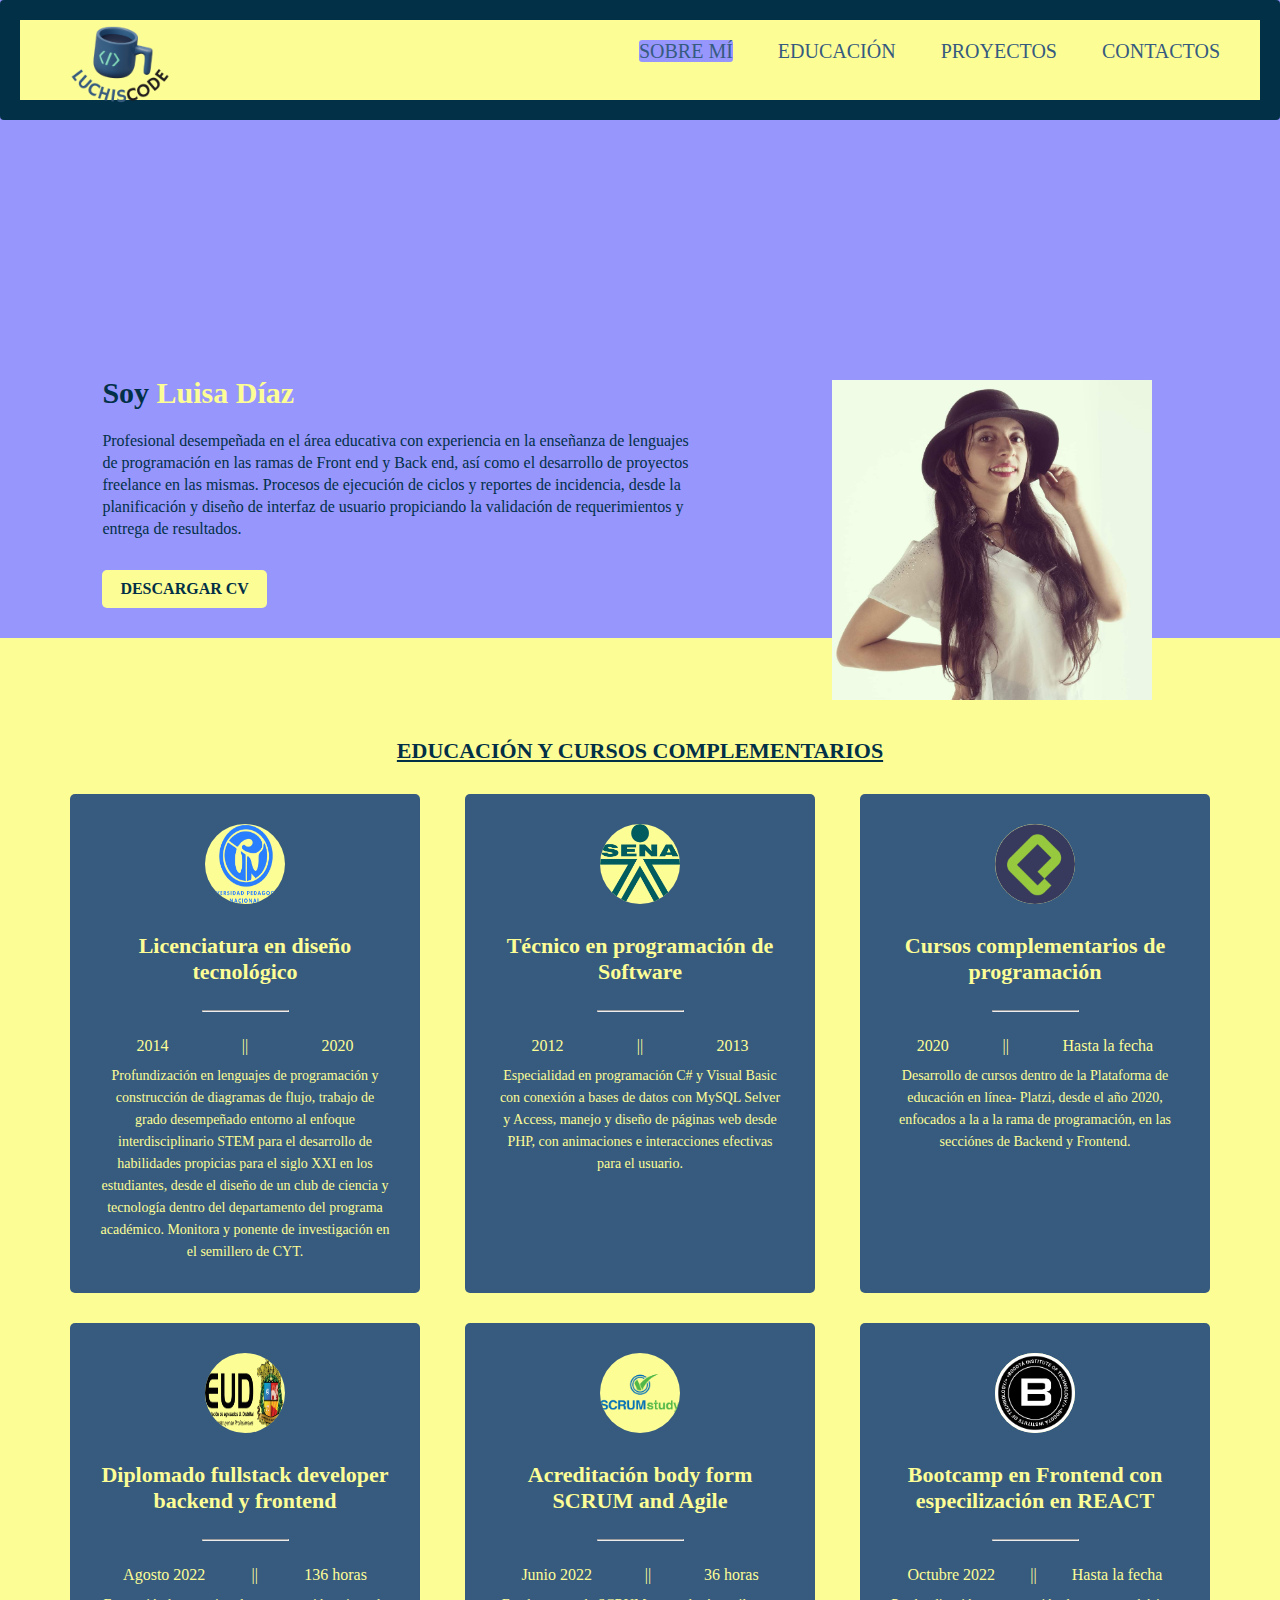
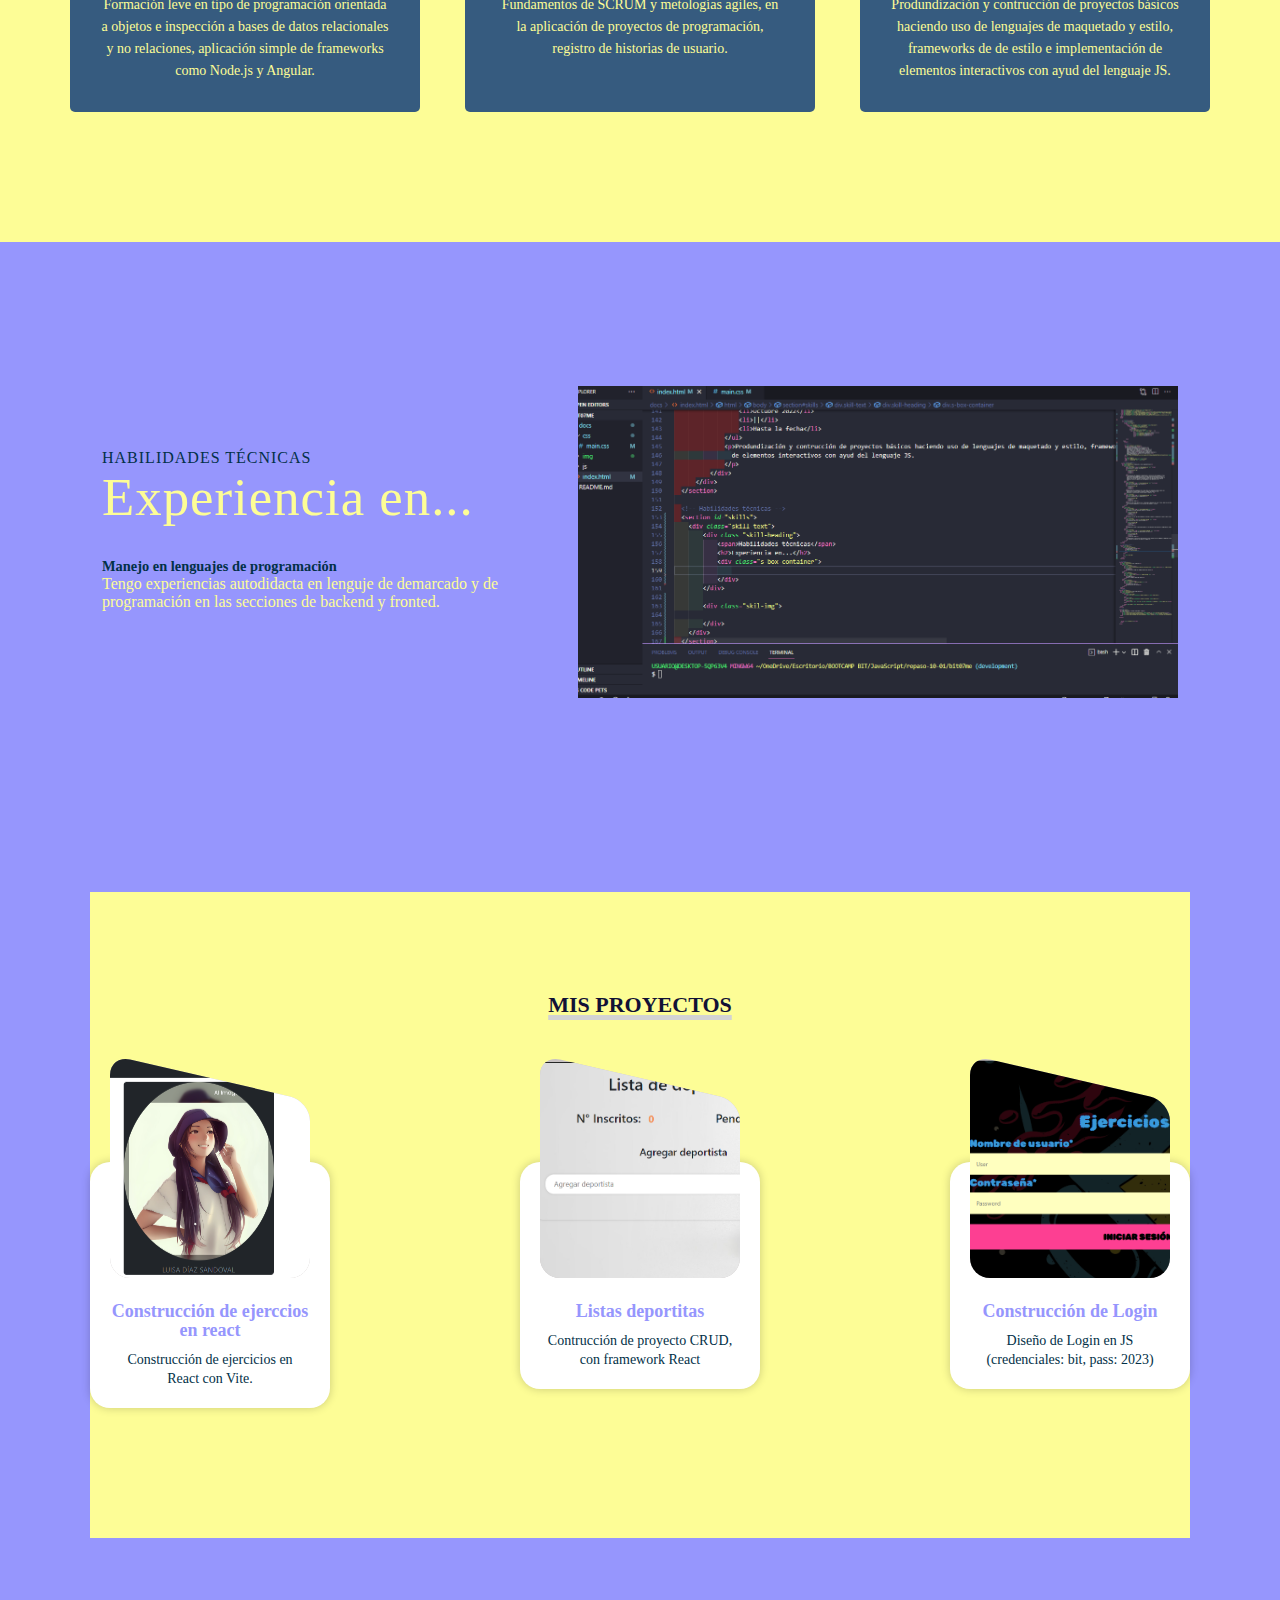
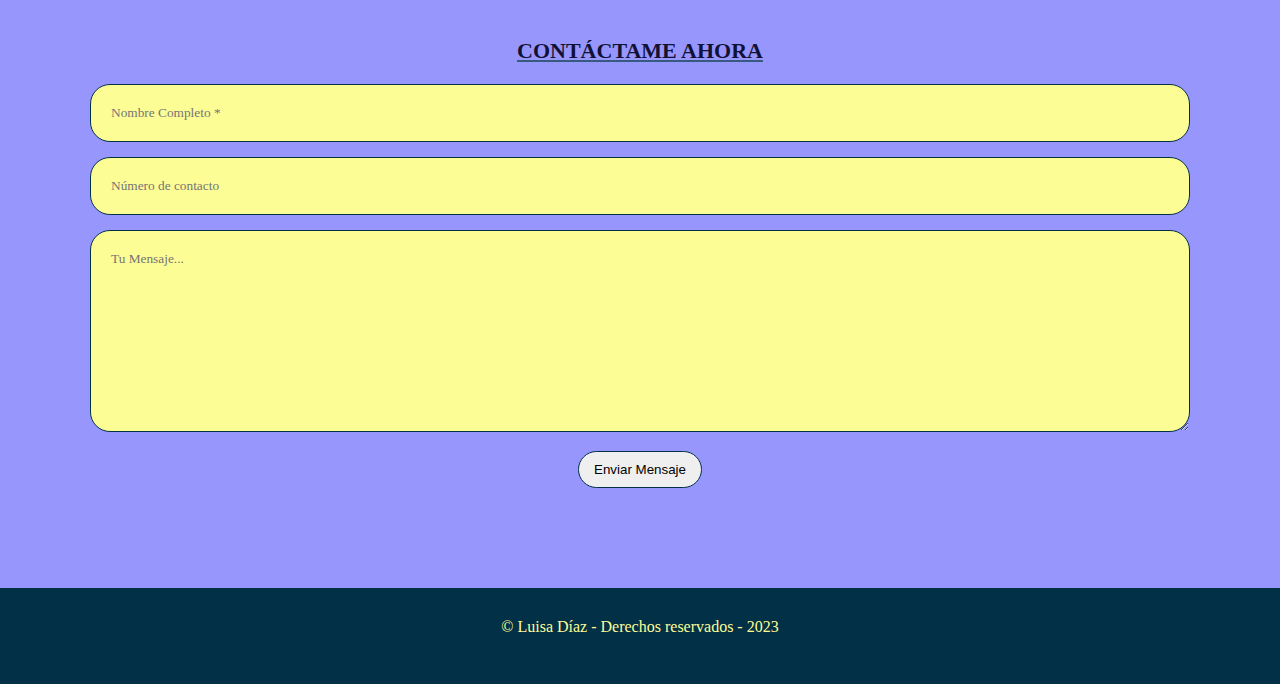
<file: docs/index.html>
<!DOCTYPE html>
<html lang="es">
  <head>
    <meta charset="UTF-8" />
    <meta http-equiv="X-UA-Compatible" content="IE=edge" />
    <meta name="viewport" content="width=device-width, initial-scale=1.0" />
    <title>Luisa Díaz</title>
    <link rel="shortcut icon" href="favicon.ico" type="image/x-icon" />
    <link rel="stylesheet" href="./css/main.css" />
    <link rel="stylesheet" href="https://fonts.googleapis.com/css2?family=Material+Symbols+Outlined:opsz,wght,FILL,GRAD@48,700,0,0" />
    <link rel="preconnect" href="https://fonts.googleapis.com"><link rel="preconnect" href="https://fonts.gstatic.com" crossorigin><link href="https://fonts.googleapis.com/css2?family=Dancing+Script&display=swap" rel="stylesheet">
   <link rel="shortcut icon" href="./img/logo_luchis.png" type="image/x-icon">
    <link rel="stylesheet" href="https://cdnjs.cloudflare.com/ajax/libs/font-awesome/6.1.1/css/all.min.css" integrity="sha512-KfkfwYDsLkIlwQp6LFnl8zNdLGxu9YAA1QvwINks4PhcElQSvqcyVLLD9aMhXd13uQjoXtEKNosOWaZqXgel0g==" crossorigin="anonymous" referrerpolicy="no-referrer"
    />
  </head>
  <body>
   
    
      <!--Sección de inicio-->
      <section id="inicio">

     
      <!--Contenedor de head-->
      <div class="contenedor">
        <!--Header con NAV-->
        <header class="header">
            <nav>
              <input type="checkbox" name="" id="checkmenu" class="menu-check">     
                <label for="checkmenu" class="menu-btn"> 
                    <span class="material-symbols-outlined">
                        menu_open
                    </span></label>
                    <a href="index.html" class="enlace">
                      <img src="./img/logo.png" alt="" class="logo">    </a>                           
                            <ul> 
                            <li><a href="#sobre_mi" class="active">Sobre mí</a></li>
                            <li> <a href="#servicios">Educación</a></li>
                            <li><a href="#portafolio">Proyectos</a></li>
                            <li><a href="#contacto">Contactos</a></li>
                            </ul>
                            
                        
            </nav>
       
      </div>
        </header>
           
           <!--Sobre mí-->
           <div class="sobre_mi" id="sobre_mi">
            <h1>Soy <span>Luisa Díaz </span></h1>
            <p>Profesional desempeñada en el área educativa con
                experiencia en la enseñanza de lenguajes <br> de
                programación en las ramas de Front end y Back end, así
                como el desarrollo de proyectos <br> freelance en las
                mismas. Procesos de ejecución de ciclos y reportes de
                incidencia, desde la <br> planificación y diseño de interfaz de
                usuario propiciando la validación de requerimientos y <br>
                entrega de resultados.</p>
            <a href="https://drive.google.com/file/d/1gDS4vIQFfS5VBoya1LmWZqmWGmOUTZqD/view?usp=sharing" target="_blank">DESCARGAR CV </a>
           
            <div class="container">
                <div class="box">
                  <div class="imgBox">
                    <img
                      src="./img/me.png"
                      alt=""
                    />
                  </div>
                  <div class="content">
                    <h2>
                      Luisa Díaz<br />
                      <span>Software Engineer</span>
                    </h2>
                  </div>
                </div>
                </div>
           </div>
           

        <!-- Sección de educación -->
    <section id="servicios">
      <h3 class="titulo-seccion">Educación y cursos complementarios</h3>
      <div class="fila">
          <div class="servicio">
              <span class="icono"> <img src="./img/upn.ico" alt=""></span>
              <h4>Licenciatura en diseño tecnológico</h4>
              <hr>
              <ul class="servicios-tag">
                  <li>2014</li>
                  <li>||</li>
                  <li>2020</li>
                  
              </ul>
              <p>Profundización en lenguajes de programación y construcción de diagramas de flujo,
                trabajo de grado desempeñado entorno al enfoque interdisciplinario STEM para el
                desarrollo de habilidades propicias para el siglo XXI en los estudiantes, desde el
                diseño de un club de ciencia y tecnología dentro del departamento del programa
                académico. Monitora y ponente de investigación en el semillero de CYT.
                </p>
          </div>
          <div class="servicio">
              <span class="icono"><img src="./img/sena.png" alt=""></i></span>
              <h4>Técnico en programación de Software</h4>
              <hr>
              <ul class="servicios-tag">
                  <li>2012</li>
                  <li>||</li>
                  <li>2013</li>
              </ul>
              <p>Especialidad en programación C# y Visual Basic con conexión a bases de datos con
                MySQL Selver y Access, manejo y diseño de páginas web desde PHP, con
                animaciones e interacciones efectivas para el usuario.  </p>
          </div>
          <div class="servicio">
              <span class="icono"><img src="./img/platzi.png" alt=""></span>
              <h4>Cursos complementarios de programación</h4>
              <hr>
              <ul class="servicios-tag">
                  <li>2020</li>
                  <li>||</li>
                  <li>Hasta la fecha</li>
              </ul>
              <p>Desarrollo de cursos dentro de la  Plataforma de educación en línea- Platzi, desde el año 2020, enfocados a la 
                a la rama de programación, en las secciónes de Backend y Frontend. 
              </p>
          </div>
      </div>
      <div class="fila">
          <div class="servicio">
              <span class="icono"><img src="./img/eud.png" alt=""></span>
              <h4>Diplomado fullstack developer backend y frontend</h4>
              <hr>
              <ul class="servicios-tag">
                  <li>Agosto 2022</li>
                  <li>||</li>
                  <li>136 horas</li>
              </ul>
              <p>Formación leve en tipo de programación orientada a objetos e inspección a bases de datos relacionales y no relaciones, aplicación simple de frameworks como Node.js y Angular. </p>
          </div>
          <div class="servicio">
              <span class="icono"> <img src="./img/scrum.png" alt=""></span>
              <h4>Acreditación body form SCRUM and Agile</h4>
              <hr>
              <ul class="servicios-tag">
                  <li>Junio 2022</li>
                  <li>||</li>
                  <li>36 horas</li>
              </ul>
              <p>Fundamentos de SCRUM y metologías agiles, en la aplicación de proyectos de programación, registro de historias de usuario.
              </p>
          </div>
          <div class="servicio">
              <span class="icono"><img src="./img/BIT_Logo.png" alt=""></i></span>
              <h4>Bootcamp en Frontend con especilización en REACT</h4>
              <hr>
              <ul class="servicios-tag">
                  <li>Octubre 2022</li>
                  <li>||</li>
                  <li>Hasta la fecha</li>
              </ul>
              <p>Produndización y contrucción de proyectos básicos haciendo uso de lenguajes de maquetado y estilo, frameworks de de estilo e implementación
                de elementos interactivos con ayud del lenguaje JS. 
              </p>
          </div>
      </div>
  </section>

  <!-- Habilidades técnicas -->
  <section id="skills">
    <div class="skill-text">
        <div class="skill-heading">
            <span>Habilidades técnicas</span>
            <h2>Experiencia en...</h2>
        </div>
        <div class="s-box-container"></div>
          <div class="skill-box">
            <div class="s-box-icon">
                <i class="fa-brands fa-html5"></i>
                <i class="fa-brands fa-python"></i>
                <i class="fa-brands fa-java"></i>
                <i class="fa-brands fa-js"></i>
                <i class="fa-brands fa-react"></i>
                <i class="fa-solid fa-chalkboard-user"></i>
                <i class="fa-solid fa-code-branch"></i>

            </div>
            <div class="s-box-text">
                <strong>Manejo en lenguajes de programación</strong>
                <p>Tengo experiencias autodidacta en lenguje de demarcado y de programación en las secciones 
                    de backend y fronted.
                </p>
            </div>
          </div>
    </div>
    <div class="skill-img">
        <img src="./img/skilis.png" alt="">

    </div>
  </section>


<!--Portafolio-->
<section id="portafolio">
  <h3 class="titulo-seccion">Mis Proyectos</h3>
  <div class="fila">
    

    <div class="a-box">
      <div class="img-container">
        <div class="img-inner">
          <div class="inner-skew">
            <a href="https://fastidious-axolotl-4be5ea.netlify.app" target="_blank" rel="noopener noreferrer"><img src="./img/bit_09.png"></a>
          </div>
        </div>
      </div>
      <div class="text-container">
        <h3>Construcción de ejerccios en react</h3>
        <div>
          Construcción de ejercicios en React con Vite.  
      </div>
    </div>
  </div>

<div class="a-box">
    <div class="img-container">
      <div class="img-inner">
        <div class="inner-skew">
         <a href="https://fernandasandotkd.github.io/bit08react/" target="_blank"><img src="./img/bit08.png"></a> 
        </div>
      </div>
    </div>
    <div class="text-container">
      <h3>Listas deportitas</h3>
      <div>
        Contrucción de proyecto CRUD, con framework React
    </div>
  </div>
  </div>
  
<div class="a-box">
    <div class="img-container">
      <div class="img-inner">
        <div class="inner-skew">
          <a href="http://https://fernandasandotkd.github.io/bit06exercises/" target="_blank" rel="noopener noreferrer"><img src="./img/bit06.png"></a>
        </div>
      </div>
    </div>
    <div class="text-container">
      <h3>Construcción de Login</h3>
      <div>
        Diseño de Login en JS (credenciales: bit, pass: 2023)
    </div>
  </div>
</div>





  </div>
  
  </section>
<!-- Contacto-->
<section id="contacto">
  <h3 class="titulo-seccion">Contáctame ahora</h3>
  <div class="contenedor-form">
      <form action="">
          <div class="fila mitad">
              <input type="text" placeholder="Nombre Completo *" class="input-mitad">
              
          </div>
          <div class="fila">
              <input type="text" placeholder="Número de contacto" class="input-full">
          </div>
          <div class="fila">
              <textarea name="" id="" cols="30" rows="10" placeholder="Tu Mensaje..." class="input-full"></textarea>
          </div>

          <input type="submit" value="Enviar Mensaje" class="btn-enviar">
      </form>
  </div>
</section>

<!-- footer -->
<footer id="footer">
  <p> &copy Luisa Díaz - Derechos reservados - 2023</p>
  <div class="redes">
      <a href="https://github.com/fernandasandoTKD" target="_blank"><i class="fa-brands fa-github"></i></a>
      <a href="https://www.linkedin.com/in/lufe-diaz-s/" target="_blank"><i class="fa-brands fa-linkedin"></i></a>
      <a href="https://www.instagram.com/luchis_taekwondo/" target="_blank"><i class="fa-brands fa-instagram-square"></i></a>
  </div>

</footer>
         

        
    <script src="./js/main.js"></script>
  </body>

</html>
</file>
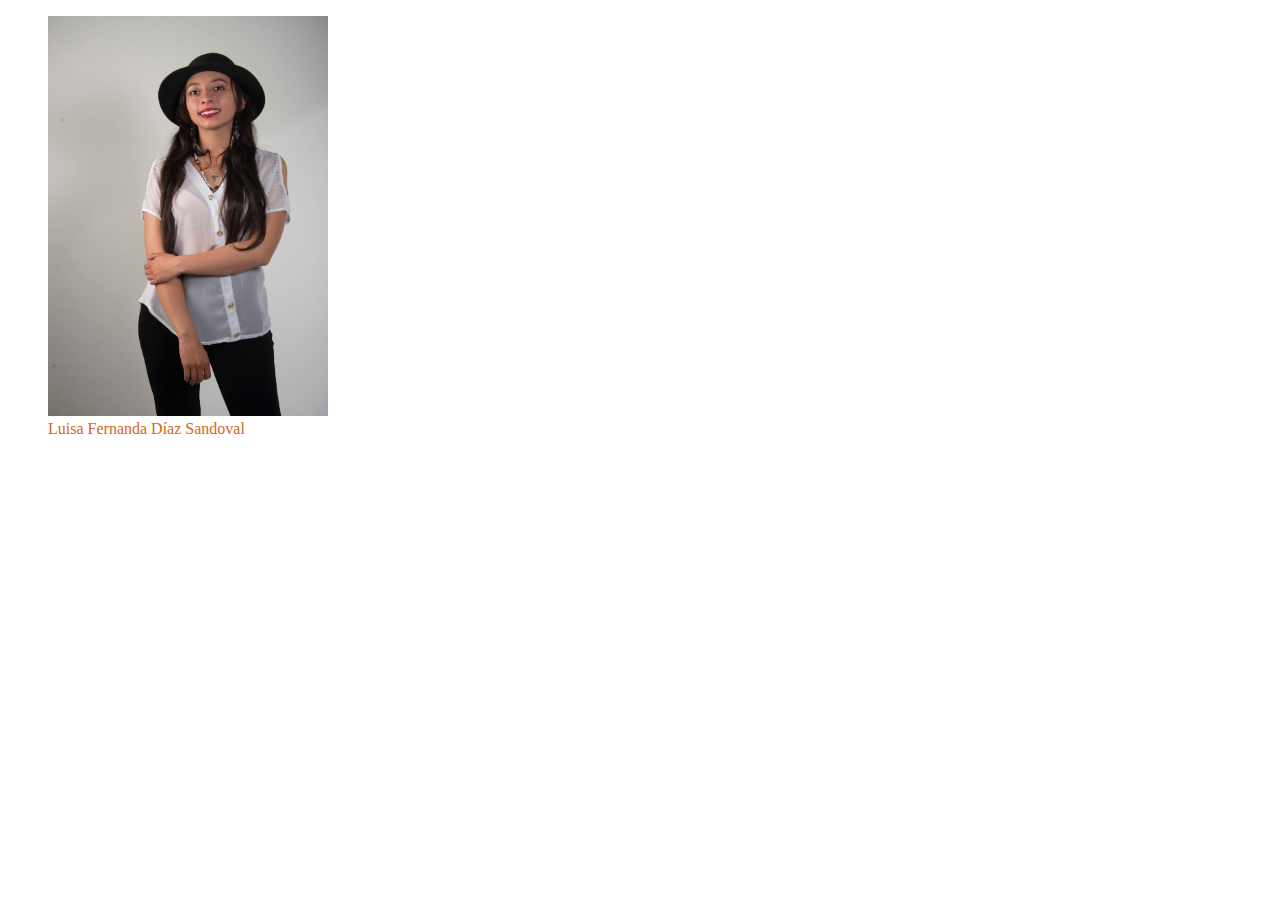
<file: src/index.html>
<!DOCTYPE html>
<html lang="es">
  <head>
    <meta charset="UTF-8" />
    <meta http-equiv="X-UA-Compatible" content="IE=edge" />
    <meta name="viewport" content="width=device-width, initial-scale=1.0" />
    <title>Luisa Díaz</title>
    <link rel="shortcut icon" href="favicon.ico" type="image/x-icon" />
    <link rel="stylesheet" href="./css/main.css" />
  </head>
  <body>
    <figure>
      <img src="./img/me.jpg" alt="foto-principal" />
      <figcaption>Luisa Fernanda Díaz Sandoval</figcaption>
    </figure>
    <script src="./js/main.js"></script>
  </body>
</html>
</file>
<file: docs/css/main.css>
*{
    margin:0;
    padding: 0;
    box-sizing: border-box;
}


body{
    background-color:#9696fd;
}



.picture{
  
        width: 200px;
        height: 200px;
        border:1px black dashed;
        box-shadow: 0px 0px 50px 0px rgba(0, 0, 0, 0.8);
        border-radius: 80%;

}


.contenedor > div,
.contenedor .header, 
.contenedor .contenido,
.contenedor .sidebar,
.contenedor .footer{
   
    border-radius:4px;
    padding: 20px;
   
}

.header{
    background-color: #fdfd96;
    background-position: center center;
    color: rgb(204, 207, 209);
    grid-column-start: 1;
    grid-area: header;
    font-family: Segoe UI Black;  
}

.contenedor nav{ 
    background-color: #fdfd96;
    height: 80px;
    width: 100%;

   
}

.enlace{
    position: absolute;
    padding: 20px 50px ;
}


.logo{
    width: 40%;
    height: 40%;
    margin-top: -12%;
    
}

nav ul{
    float: right;
    margin-right: 20px;
    margin-top: 10px;

}

nav ul li{
    display: inline-block;
    list-style: none;
    margin:10px 20px;

}

nav ul li a{
    color:#365b7f;
    font-size: 20px;
    padding: 7px, 13px;
    border-radius: 3px;
    text-transform: uppercase;
    text-decoration: none;
    
    
}

li a.active, li a:hover{
    background: #9696fd;
    transition: .5s;
}

.menu-btn{
    font-size: 30px;
    color:#365b7f;
    float: right;
    line-height: 80px;
    margin-right: 40px;
    cursor: pointer;
    display: none;
}

.menu-check{
    display: none;
}

.sobre_mi {
    margin-left:8%;
    margin-top: 20%;
    
   
}

.sobre_mi h1{
    font-family: Segoe UI Black; 
    font-size: 30px;
    margin-bottom: 20px;
    color: #023047;
}

.sobre_mi span{
    color: #fdfd96;
    font-family: Segoe UI Black;
}

.sobre_mi p{
    color:#023047;
    line-height: 22px;
    font-family: Segoe UI ;
}

.sobre_mi a{
    background-color: #fdfd96;
    padding: 10px 18px;
    text-decoration: none;
    font-weight: bold;
    color:#023047;
    display: inline-block;
    margin: 30px 0;
    border-radius: 5px;
    font-family: Segoe UI ;
    
}

.container {
    position: absolute;
    display: flex;
    justify-content: center;
    align-items: center;
    flex-wrap: wrap;
    width: 45%;
    height: 80%;
    bottom: 0;
    right: .5px;
    
    
  }
  .container .box {
    position: absolute;
    width: 20rem;
    height: 20rem;
    margin: 3rem;
  }
  .container .box:hover .imgBox {
    transform: translate(-1.5rem, -1.5rem);
  }
  .container .box:hover .content {
    transform: translate(3.5rem, 3.5rem);
  }
  .imgBox {
    position: absolute;
    top: 0;
    left: 0;
    width: 100%;
    height: 100%;
    z-index: 2;
    transition: all 0.5s ease-in-out;
  }
  
  .imgBox img {
    width: 20rem;
    height: 20rem;
    object-fit: cover;
    resize: both;
  }
  
  .content {
    position: absolute;
    top: 0;
    left: 0;
    width: 100%;
    height: 100%;
    padding: 0.5rem;
    display: flex;
    justify-content: center;
    background-color: #fdfd96;
    z-index: 1;
    align-items: flex-end;
    text-align: center;
    transition: 0.5s ease-in-out;
  }
  
  .content h2 {
    display: block;
    font-size: 2rem;
    color: #111;
    font-weight: 500;
    line-height: 2rem;
    letter-spacing: 1px;
  }
  
  .content span {
    color: #555;
    font-size: 1.4rem;
    font-weight: 300;
    letter-spacing: 2px;
  }

  .a-box {
    display: inline-block;
    width: 240px;
    text-align: center;
  }
  
  .img-container {
      height: 230px;
      width: 200px;
      overflow: hidden;
      border-radius: 0px 0px 20px 20px;
      display: inline-block;
  }
  
  .img-container img {
      transform: skew(0deg, -13deg);
      height: 250px;
      margin: -35px 0px 0px -70px;
  }
  
  .inner-skew {
      display: inline-block;
      border-radius: 20px;
      overflow: hidden;
      padding: 0px;
      transform: skew(0deg, 13deg);
      font-size: 0px;
      margin: 30px 0px 0px 0px;
      background: #c8c2c2;
      height: 250px;
      width: 200px;
  }
  
  .text-container {
    box-shadow: 0px 0px 10px 0px rgba(0,0,0,0.2);
    padding: 120px 20px 20px 20px;
    border-radius: 20px;
    background: #fff;
    margin: -120px 0px 0px 0px;
    line-height: 19px;
    font-size: 14px;
    color: #023047;
  }
  
  .text-container h3 {
    margin: 20px 0px 10px 0px;
    color: #9696fd;
    font-size: 18px;
  }
  
  @media (max-width: 600px) {
    .container .box:hover .content {
      transform: translate(0, 3.5rem);
    }
    .container .box:hover .imgBox {
      transform: translate(0, -3.5rem);
    }
  }


#servicios {
    padding: 100px 15px;
    text-align: center;
    background-color:#fdfd96;
}

#servicios .titulo-seccion {
    text-align: center;
    font-size: 22px;
    text-transform: uppercase;
    font-family: Segoe UI Black;
    color: #023047;
    text-decoration: underline;
    text-decoration-color:#023047;
    
}

#servicios .fila {
    display: flex;
    justify-content: space-between;
    max-width: 1150px;
    margin: 30px auto;
    
}

#servicios .fila .servicio {
    max-width: 350px;
    background-color: #365b7f;
    padding: 30px;
    margin: 0 5px;
    border-radius: 5px;
    transition: .5s;
    color: #fdfd96;
}

#servicios .fila .servicio:hover {
    box-shadow: 5px 5px 10px #023047, -5px -5px 10px #023047;
}

#servicios .fila .servicio .icono img{
    display: inline-block;
    width: 80px;
    height: 80px;
    border-radius: 50%;
    background-color: #fdfd96;
    
    margin-bottom: 25px;
}

#servicios .fila .servicio h4 {
    font-size: 22px;
    margin-bottom: 25px;
}

#servicios .fila .servicio hr {
    width: 30%;
    margin: auto;
    color: #9696fd;
    margin-bottom: 25px;
}

#servicios .fila .servicio ul {
    list-style: none;
    display: flex;
    justify-content: space-around;
    margin-bottom: 10px;
}

#servicios .fila .servicio p {
    font-size: 14px;
    line-height: 22px;
}


#portafolio {
    max-width: 1100px;
    padding: 100px 15px;
    text-align: center;
    margin: auto;
    position: flex;
}

#portafolio .titulo-seccion {
    text-align: center;
    font-size: 22px;
    text-transform: uppercase;
    color:#023047#111135;
    text-decoration: underline;
    text-decoration-color: #d3d3d3;
    text-decoration-thickness: 5px;
}

#portafolio .fila {
    display: flex;
    justify-content: space-between;
    margin: 30px 0;
}




#skills{
    display: flex;
    justify-content: space-around;
    align-items: center;
    width: 90%;
    margin: auto auto 50px auto;
}

.skill-text{
    width: 400px;
    

}

.skill-img{
    width: 600px;
    height: 600px;
}

.skill-img img{
    width: 100%;
    height: 100%;
    object-fit: contain;
}  

.skill-heading span{
    color:#023047;
    font-weight: 500;
    text-transform: uppercase;
    letter-spacing: 1px;
    font-size: 1rem;
    font-family: Segoe UI Black;
}

.skill-heading h2{
    color: #fdfd96;
    font-size: 3.3rem;
    margin: 0px;
    font-weight: 400;
    letter-spacing: 1px;
    font-family: Segoe UI Black;
}
.s-box-container{
    margin-top: 30px;
}

.skill-box{
    display: flex;
    margin: 25px 0px;
}

.s-box-icon i{
    width: 40px;
    height: 40px;
    border-radius: 50%;
    /* display: flex;
    justify-content: center;
    background: #023047;
    font-size: 1.1rem; */
}

.s-box-text  strong{
    color: #023047;
    font-family: Segoe UI Black;
    margin:0px;
    font-size: 0.9rem;
    font-weight: 600;   
}

.s-box-text  p{
    color:#fdfd96;
    font-size: 1rem;
    font-family: Segoe UI Black;
}

#portafolio {
    padding: 100px 15px;
    text-align: center;
    background-color: #fdfd96;
}

#portafolio .titulo-seccion {
    text-align: center;
    font-size: 22px;
    text-transform: uppercase;
    color: #111135;
    text-decoration: underline;
    text-decoration-color: #d3d3d3;
    text-decoration-thickness: 5px;
}

#portafolio .fila {
    display: flex;
    justify-content: space-between;
    margin: 30px 0;
   
}

#portafolio .fila .proyecto {
    max-width: 450px;
    border: 1px solid #000;
    margin: 0 10px;
    position: relative;
    overflow: hidden;
}

#portafolio .fila .proyecto img {
    width: 100%;
    height: 100%;
    filter: grayscale(1);
    object-fit: cover;
    transition: .5s;
}

#portafolio .fila .proyecto:hover img {
    filter: grayscale(0);
}

#portafolio .fila .proyecto .info {
    position: absolute;
    left: 0px;
    background-color: rgba(0, 0, 0, 0.8);
    color: #ff5080;
    width: 100%;
    padding: 10px;
    opacity: 0;
    bottom: -40px;
    transition: .5s;
}

#portafolio .fila .proyecto:hover .info {
    opacity: 1;
    bottom: 0;
}


@media screen and (min-width:1280px) {

    .container {
        position: absolute;
        display: flex;
        justify-content: center;
        align-items: center;
        flex-wrap: wrap;
        bottom: 0;
        right: .5px;       
        
      }
      .container .box {
        position: absolute;
        width: 20rem;
        height: 20rem;
        margin: 3rem;
      }
      .container .box:hover .imgBox {
        transform: translate(-1.5rem, -1.5rem);
      }
      .container .box:hover .content {
        transform: translate(3.5rem, 3.5rem);
      }
      .imgBox {
        position: absolute;
        top: 0;
        left: 0;
        width: 100%;
        height: 100%;
        z-index: 2;
        transition: all 0.5s ease-in-out;
      }
      
      .imgBox img {
        width: 20rem;
        height: 20rem;
        object-fit: cover;
        resize: both;
      }
      
      .content {
        position: absolute;
        top: 0;
        left: 0;
        width: 100%;
        height: 100%;
        padding: 0.5rem;
        display: flex;
        justify-content: center;
        background-color: #fdfd96;
        z-index: 1;
        align-items: flex-end;
        text-align: center;
        transition: 0.5s ease-in-out;
      }
      
      .content h2 {
        display: block;
        font-size: 2rem;
        color: #111;
        font-weight: 500;
        line-height: 2rem;
        letter-spacing: 1px;
      }
      
      .content span {
        color: #555;
        font-size: 1.4rem;
        font-weight: 300;
        letter-spacing: 2px;
      }
    
      
      .cards {
        display: grid;
        grid-template-columns: repeat(auto-fit, minmax(300px, 1fr));
        gap: 2rem;
        margin: 4rem 5vw;
        padding: 0;
        list-style-type: none;
      }
      
      .card {
        position: relative;
        display: block;
        height: 100%;  
        border-radius: calc(var(--curve) * 1px);
        overflow: hidden;
        text-decoration: none;
      }
      
      .card__image {      
        width: 100%;
        height: auto;
      }
      
      .card__overlay {
        position: absolute;
        bottom: 0;
        left: 0;
        right: 0;
        z-index: 1;      
        border-radius: calc(var(--curve) * 1px);    
        background-color: var(--surface-color);      
        transform: translateY(100%);
        transition: .2s ease-in-out;
      }
      
      .card:hover .card__overlay {
        transform: translateY(0);
      }
      
      .card__header {
        position: relative;
        display: flex;
        align-items: center;
        gap: 2em;
        padding: 2em;
        border-radius: calc(var(--curve) * 1px) 0 0 0;    
        background-color: var(--surface-color);
        transform: translateY(-100%);
        transition: .2s ease-in-out;
      }
      
      .card__arc {
        width: 80px;
        height: 80px;
        position: absolute;
        bottom: 100%;
        right: 0;      
        z-index: 1;
      }
      
      .card__arc path {
        fill: var(--surface-color);
        d: path("M 40 80 c 22 0 40 -22 40 -40 v 40 Z");
      }       
      
      .card:hover .card__header {
        transform: translateY(0);
      }
      
      .card__thumb {
        flex-shrink: 0;
        width: 50px;
        height: 50px;      
        border-radius: 50%;      
      }
      
      .card__title {
        font-size: 1em;
        margin: 0 0 .3em;
        color: #6A515E;
      }
      
      .card__tagline {
        display: block;
        margin: 1em 0;
        font-family: "MockFlowFont";  
        font-size: .8em; 
        color: #D7BDCA;  
      }
      
      .card__status {
        font-size: .8em;
        color: #D7BDCA;
      }
      
      .card__description {
        padding: 0 2em 2em;
        margin: 0;
        color: #D7BDCA;
        font-family: "MockFlowFont";   
        display: -webkit-box;
        -webkit-box-orient: vertical;
        -webkit-line-clamp: 3;
        overflow: hidden;
      }  
    
    
    .images{
        display: none;
    }
    .links{
        
        flex-direction: column;
        text-align: justify
    
    }
    .contenedor .header{
        background-color: #023047;
        background-size:100%;
        font-size: 20px;
       
    }

    
    #portafolio {
        max-width: 1100px;
        padding: 100px 0;
        margin: auto;
    }
    
    #portafolio .titulo-seccion {
        text-align: center;
        font-size: 22px;
        text-transform: uppercase;
        color:#023047#111135;
        text-decoration: underline;
        text-decoration-color: #d3d3d3;
        text-decoration-thickness: 5px;
    }
    
    #portafolio .fila {
        display: flex;
        justify-content: space-between;
        margin: 30px 0;
    }
    
    #portafolio .fila .proyecto {
        max-width: 450px;
        border: 1px solid #000;
        margin: 0 10px;
        position: relative;
        overflow: hidden;
    }
    
    #portafolio .fila .proyecto img {
        width: 100%;
        height: 100%;
        ;
        filter: grayscale(1);
        object-fit: cover;
        transition: .5s;
    }
    
    #portafolio .fila .proyecto:hover img {
        filter: grayscale(0);
    }
    
    #portafolio .fila .proyecto .info {
        position: absolute;
        left: 0px;
        background-color: rgba(0, 0, 0, 0.8);
        color: #ff5080;
        width: 100%;
        padding: 10px;
        opacity: 0;
        bottom: -40px;
        transition: .5s;
    }
    
    #portafolio .fila .proyecto:hover .info {
        opacity: 1;
        bottom: 0;
    }
    
    
    
}

#contacto {
    padding: 100px 15px;
    background-color: #9696fd;
}

#contacto .titulo-seccion {
    margin-bottom: 20px;
}

#contacto .contenedor-form {
    max-width: 1100px;
    margin: auto;
}

#contacto .contenedor-form .fila {
    margin-bottom: 15px;
}

#contacto .contenedor-form .mitad {
    display: flex;
    justify-content: space-between;
}

#contacto .contenedor-form input,
#contacto .contenedor-form textarea {
    padding: 20px;
    border-radius: 20px;
    border: none;
    border: 1px solid #023047;
}

#contacto .contenedor-form .mitad input {
    width: 100%;
    font-family: Segoe UI Black;
    background-color: #fdfd96;
}

#contacto .contenedor-form .input-full {
    width: 100%;
    font-family: Segoe UI Black;
    background-color: #fdfd96;
}

#contacto .titulo-seccion {
    text-align: center;
    font-size: 22px;
    text-transform: uppercase;
    color: #111135;
    font-family: Segoe UI Black;
    text-decoration: underline;
    text-decoration-color: #365b7f;
    
}

#contacto .btn-enviar {
    display: block;
    margin: auto;
    cursor: pointer;
    transition: .5s;
    padding: 10px 15px !important;
}

#contacto .btn-enviar:hover {
    background-color: #6ecaf2;
    color: rgb(10, 9, 9);
    font-family: Segoe UI Black;
}


footer {
    background-color:#023047;
    color: #fdfd96;
    font-family: Segoe UI Black ;
    text-align: center;
    padding: 30px 0;
}

footer a {
    text-decoration: none;
    color: #6ecaf2;
    display: inline-block;
    margin: 5px;
    font-size: 26px;
}

@media (max-width:952px){

     .enlace{
        padding-left: 20px;

     }
     nav  ul li a{
        font-size: 16px;
     }

.images{
    display: none;
}
}



@media screen and (max-width: 786px){
    
        .menu-btn{
            display: block;
        }

        .enlace{
             width: 70%;
        }

        .images{
            display: none;
        }
        

        ul{
            position: fixed;
            width: 100%;
            height:100vh;
            padding: 2px;
            background: #023047;
            background-position: center;
            background-blend-mode: soft-light;
            top:100px;
            left: -120%;
            text-align: center;
            transition: all .5s;
        }

        nav ul li{
            display:block;
            margin: 50px 0;
            line-height: 5px;
        }

        nav ul li a{
            font-size: 10px;
        }

        li a.active, li a:hover{
            background: none;
            color: #fdfd96;
        }

        .menu-check:checked ~  ul{
            left: 0;

        }     
        /* Sección de educación*/
        #servicios {
            padding: 50px 15px;
        }
        #servicios .fila {
            display: block;
        }
        #servicios .fila .servicio {
            margin: 10px auto;
        }

         /* Sección portafolio */
         #portafolio {
            padding: 50px 0;
        }
        #portafolio .fila {
            display: block;
        }
        #portafolio .fila .a-box {
            margin: 10px ;
        }

        .container{
            display: none;
        }

}

@media screen and (min-width: 1800px){
    
    
    /* Contacto*/
    #contacto {
        padding: 50px 15px;
    }
    #contacto .contenedor-form .mitad {
        margin-bottom: 15px;
        display: block;
    }
    #contacto .contenedor-form .mitad input {
        width: 100%;
        margin-bottom: 15px;
    }

}
</file>
<file: src/css/main.css>
img{
    width: 280px;
    height: 400px;
}

figcaption{
    color: chocolate;
}
</file>
